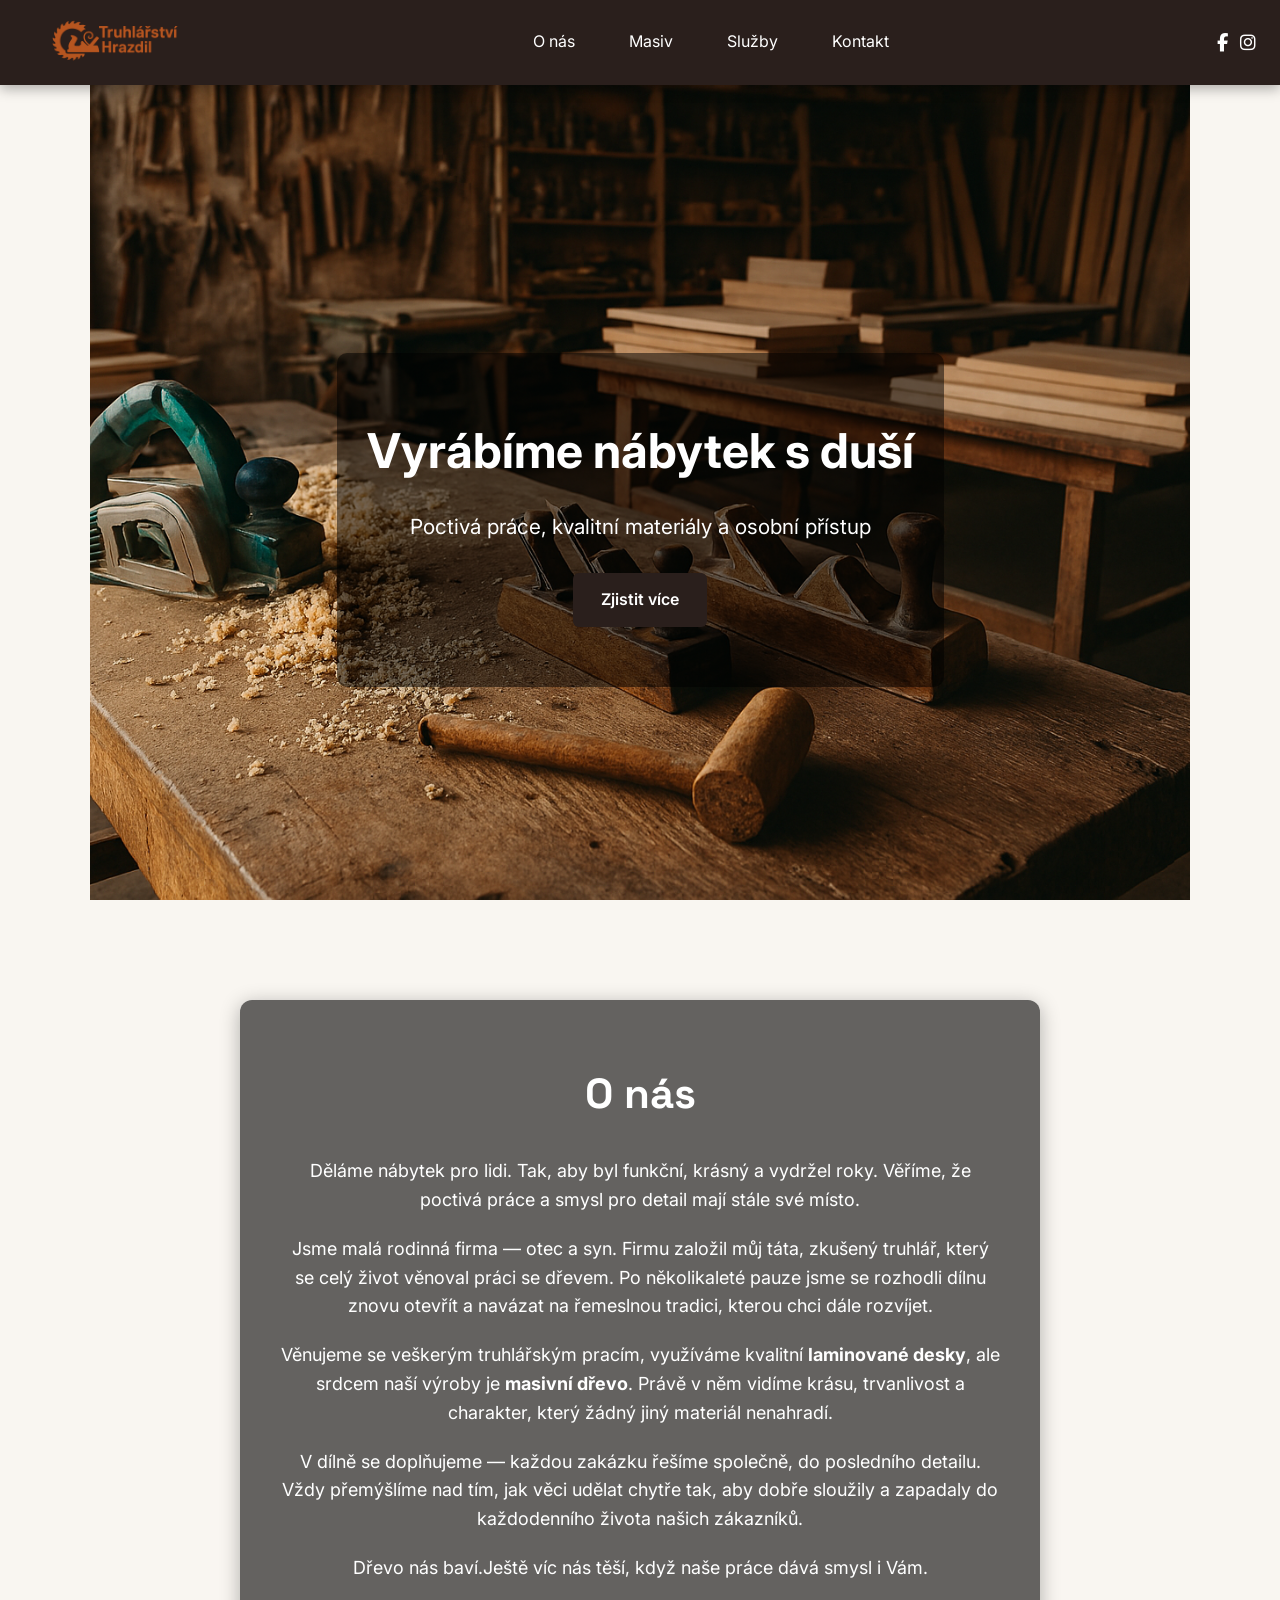
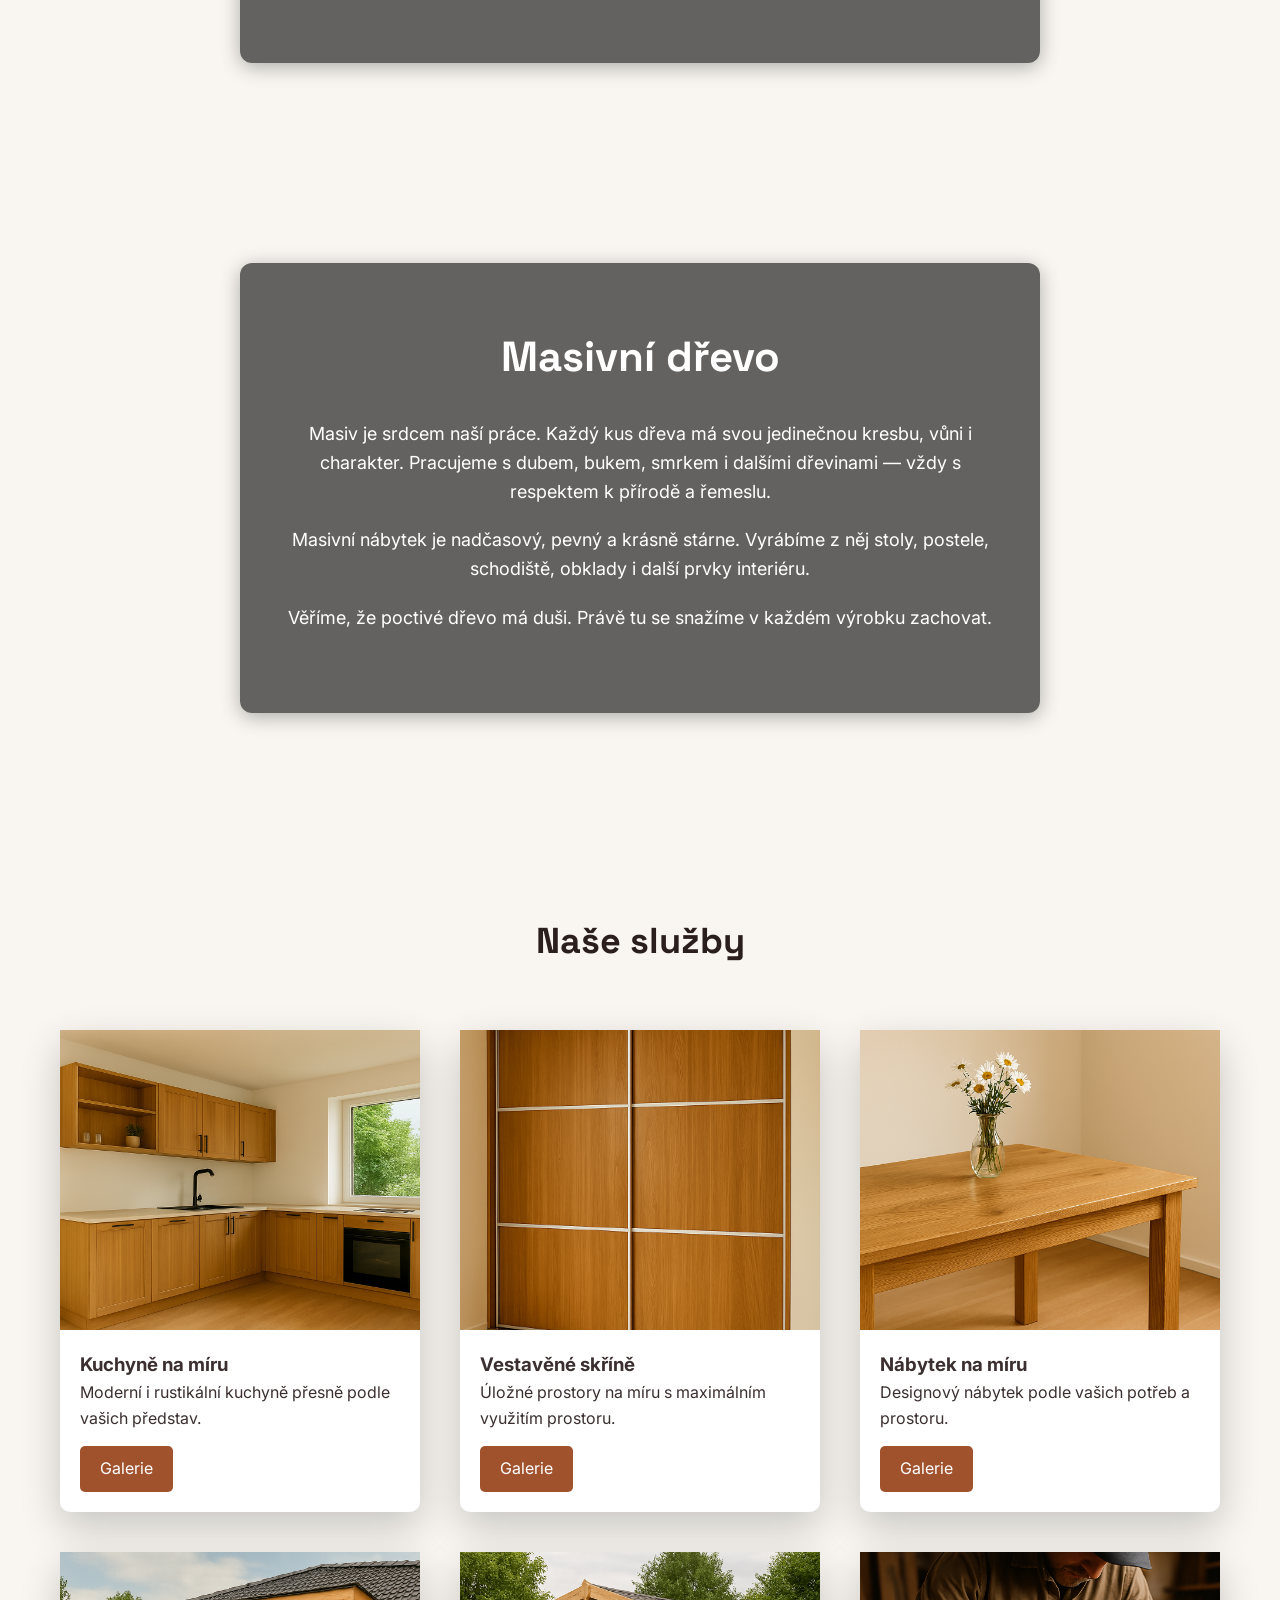
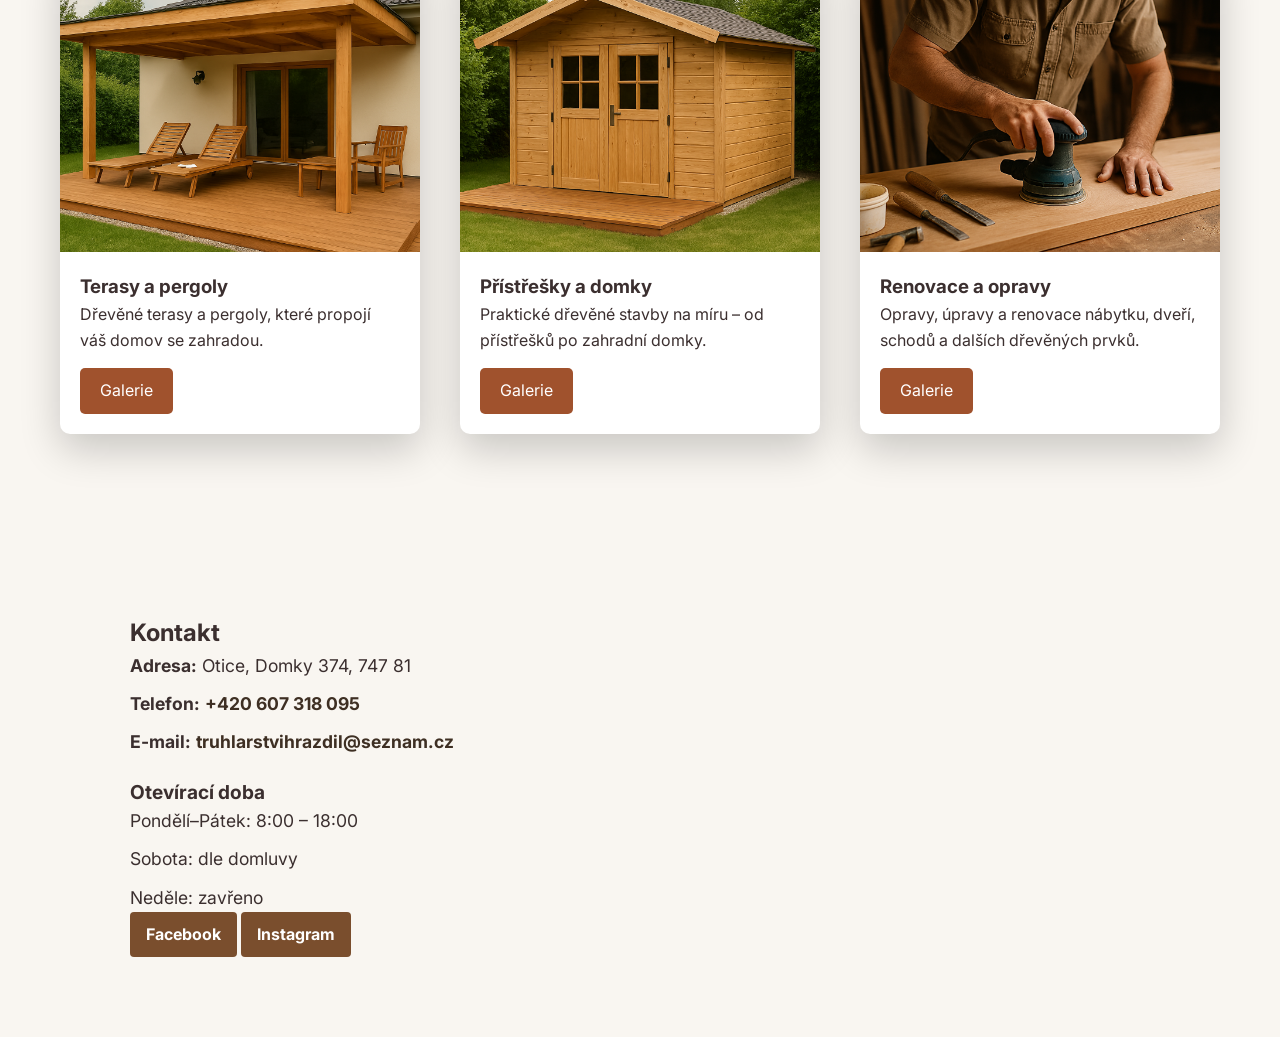
<file: index.html>
<!DOCTYPE html>
<html lang="cs">
<head>
  <meta charset="UTF-8" />
  <meta name="viewport" content="width=device-width, initial-scale=1.0" />
  <title>Truhlářství Hrazdil</title>
  <link rel="stylesheet" href="style.css">
  <link href="https://fonts.googleapis.com/css2?family=Inter:wght@400;600&family=Space+Grotesk:wght@500&display=swap" rel="stylesheet">
  <link href="https://fonts.googleapis.com/css2?family=Herr+Von+Muellerhoff&display=swap" rel="stylesheet">
  <link rel="stylesheet" href="https://cdnjs.cloudflare.com/ajax/libs/font-awesome/6.5.0/css/all.min.css">


  <style>
    * { margin: 0; padding: 0; box-sizing: border-box; }
    body {
      font-family: 'Inter', sans-serif;
      background-color: #f9f6f1;
      color: #3b2f2f;
      line-height: 1.6;
    }
    .hero {
      height: 100vh;
      display: flex;
      flex-direction: column;
      justify-content: center;
      align-items: center;
      padding: 0 20px;
      text-align: center;
      background: linear-gradient(to right, #f9f6f1, #f2ece4);
    }
    .hero h2 {
      font-family: 'Space Grotesk', sans-serif;
      font-size: 48px;
      margin-bottom: 20px;
      color: #2a1f1c;
    }
    .hero p {
      font-size: 20px;
      max-width: 600px;
      margin-bottom: 30px;
    }
    .btn {
      background-color: #2a1f1c;
      color: #fff;
      padding: 14px 28px;
      text-decoration: none;
      font-weight: 600;
      border-radius: 6px;
      transition: background 0.3s;
    }
    .btn:hover {
      background-color: #b87333;
    }
    section {
      padding: 100px 20px 60px;
      max-width: 1100px;
      margin: auto;
    }
    .section-title {
      font-family: 'Space Grotesk', sans-serif;
      font-size: 32px;
      margin-bottom: 40px;
      text-align: center;
      color: #2a1f1c;
    }
    .about-grid {
      display: grid;
      grid-template-columns: repeat(auto-fit, minmax(220px, 1fr));
      gap: 40px;
      text-align: center;
    }
    .about-grid div {
      font-size: 16px;
    }
    .about-grid h3 {
      margin: 10px 0;
      font-size: 18px;
      color: #2a1f1c;
    }
    .services {
      display: grid;
      grid-template-columns: repeat(auto-fit, minmax(260px, 1fr));
      gap: 30px;
    }
    .service {
      padding: 30px;
      border-radius: 8px;
      transition: background 0.3s;
    }
    .service:hover {
      background-color: #e8dfd3;
    }
    .masiv {
      background: url('wood.jpg') center/cover no-repeat;
      color: white;
      padding: 120px 20px;
      text-align: center;
      background-blend-mode: multiply;
      background-color: rgba(58, 44, 30, 0.85);
    }
    .masiv h2 {
      font-size: 36px;
      margin-bottom: 20px;
    }
    .masiv p {
      font-size: 18px;
      max-width: 700px;
      margin: auto;
    }
    .contact-grid {
      display: grid;
      grid-template-columns: 1fr 1fr;
      gap: 40px;
      flex-wrap: wrap;
    }
    form {
      display: grid;
      gap: 15px;
    }
    input, textarea, select {
      padding: 14px;
      border: 1px solid #ccc;
      border-radius: 6px;
      font-size: 16px;
      background-color: #fff;
      color: #3b2f2f;
    }
    button {
      background-color: #2a1f1c;
      color: white;
      padding: 14px;
      border: none;
      border-radius: 6px;
      font-weight: 600;
      cursor: pointer;
    }
    button:hover {
      background-color: #b87333;
    }
    footer {
      text-align: center;
      padding: 40px 20px;
      background: #f2ece4;
      font-size: 14px;
      color: #3b2f2f;
    }
    @media (max-width: 768px) {
      .contact-grid {
        grid-template-columns: 1fr;
      }
      .hero h2 {
        font-size: 36px;
      }
    }.btn-zjistit {
  display: inline-block;
  margin-top: 15px;
  padding: 10px 20px;
  background-color: #a0522d;
  color: #fff;
  text-decoration: none;
  border-radius: 5px;
  transition: background-color 0.3s ease;
}

.btn-zjistit:hover {
  background-color: #7a3e1f;
}

.fade-in {
  opacity: 0;
  transform: translateY(20px);
  transition: opacity 0.8s ease-out, transform 0.8s ease-out;
}

.fade-in.visible {
  opacity: 1;
  transform: translateY(0);
}

@media (max-width: 768px) {
  #onas {
    padding: 60px 15px;
  }

  #onas h2 {
    font-size: 28px;
  }

  #onas p {
    font-size: 16px;
  }
}

</style>
</head>
<script>
  window.addEventListener('load', () => {
    const hash = window.location.hash;
    if (hash === '#sluzby') {
      const target = document.querySelector(hash);
      if (target) {
        target.scrollIntoView({ behavior: 'smooth' });
      }
    }
  });
</script>

<body>
<div id="top"></div>

<header>
  <div class="header-row">
    <a href="#top" class="logo">
  <img src="logo-hrazdil.svg" alt="Logo" />
</a>


    <div class="social">
  <a href="https://www.facebook.com/profile.php?id=61576413437263" target="_blank" rel="noopener noreferrer">
    <i class="fab fa-facebook-f"></i>
  </a>
  <a href="https://www.instagram.com/truhlarstvihrazdil/" target="_blank" rel="noopener noreferrer">
    <i class="fab fa-instagram"></i>
  </a>
</div>

    <div class="hamburger">
      <span></span><span></span><span></span>
    </div>

    <nav class="main-nav">
      <ul class="nav-links">
        <li><a href="#onas">O nás</a></li>
        <li><a href="#masiv">Masiv</a></li>
        <li><a href="#sluzby">Služby</a></li>
        <li><a href="#kontakt">Kontakt</a></li>
      </ul>
    </nav>
  </div>
</header>








<section id="hero">
  <div class="hero-overlay">
    <h1>Vyrábíme nábytek s duší</h1>
    <p>Poctivá práce, kvalitní materiály a osobní přístup</p>
    <a href="#onas" class="btn">Zjistit více</a>
  </div>
</section>

  <section id="onas">
  <div class="onas-overlay">
    <h2>O nás</h2>
    <p>
      Děláme nábytek pro lidi. Tak, aby byl funkční, krásný a vydržel roky. Věříme, že poctivá práce a smysl pro detail mají stále své místo.
    </p>
    <p>
      Jsme malá rodinná firma — otec a syn. Firmu založil můj táta, zkušený truhlář, který se celý život věnoval práci se dřevem. Po několikaleté pauze jsme se rozhodli dílnu znovu otevřít a navázat na řemeslnou tradici, kterou chci dále rozvíjet.
    </p>
    <p>
      
Věnujeme se veškerým truhlářským pracím, využíváme kvalitní <b>laminované desky</b>, ale srdcem naší výroby je <b>masivní dřevo</b>.


 Právě v něm vidíme krásu, trvanlivost a charakter, který žádný jiný materiál nenahradí.
    </p>
    <p>
      V dílně se doplňujeme —  každou zakázku řešíme společně, do posledního detailu. Vždy přemýšlíme nad tím, jak věci udělat chytře tak, aby dobře sloužily a zapadaly do každodenního života našich zákazníků.
    </p>
    <p>
      Dřevo nás baví.Ještě víc nás těší, když naše práce dává smysl i Vám.
    </p>
    

  </div>
</section>



<section id="masiv">
  <div class="masiv-overlay">
    <h2>Masivní dřevo</h2>
    <p>
      Masiv je srdcem naší práce. Každý kus dřeva má svou jedinečnou kresbu, vůni i charakter.
      Pracujeme s dubem, bukem, smrkem i dalšími dřevinami — vždy s respektem k přírodě a řemeslu.
    </p>
    <p>
      Masivní nábytek je nadčasový, pevný a krásně stárne. Vyrábíme z něj stoly, postele, schodiště, obklady i další prvky interiéru.
    </p>
    <p>
      Věříme, že poctivé dřevo má duši. Právě tu se snažíme v každém výrobku zachovat.
    </p>
  </div>
</section>



<!-- STYLY -->
<style>
  .sluzba-img {
    width: 100%;
    height: 300px;
    object-fit: cover;
    display: block;
    transition: transform 0.3s ease;
  }

  .sluzba-img:hover {
    transform: scale(1.03);
  }

  .sluzba-box {
    opacity: 0;
    transform: scale(0.95);
    transition: all 0.8s ease-out;
    box-shadow: 0 15px 40px rgba(0, 0, 0, 0.2);
    border-radius: 10px;
    background-color: #fff;
  }

  .sluzba-box.visible {
    opacity: 1;
    transform: scale(1);
  }

  .sluzba-text {
    padding: 20px;
    transition: all 0.3s ease;
  }

  .sluzba-text:hover h3 {
    color: #a0522d;
    transform: scale(1.05);
    transition: all 0.3s ease;
  }

  .sluzba-text:hover p {
    color: #555;
    font-weight: bold;
    transition: all 0.3s ease;
  }
</style>

<!-- SEKCE SLUŽEB -->
<section id="sluzby" style="padding: 100px 20px; max-width: 1200px; margin: auto;">
  <h2 style="text-align: center; font-family: 'Space Grotesk', sans-serif; font-size: 36px; margin-bottom: 60px; color: #2a1f1c;">Naše služby</h2>
  <div style="display: grid; grid-template-columns: repeat(auto-fit, minmax(300px, 1fr)); gap: 40px;">

    <div class="sluzba-box">
      <img src="kuchyne.png" alt="Vestavěné skříně" class="sluzba-img">
      <div class="sluzba-text">
        <h3>Kuchyně na míru</h3>
        <p>Moderní i rustikální kuchyně přesně podle vašich představ.</p>
        <a href="galerie.html" class="btn-zjistit">Galerie</a>
      </div>
    </div>

    <div class="sluzba-box">
      <img src="vestavena skrin.png" alt="Vestavěné skříně" class="sluzba-img">
      <div class="sluzba-text">
        <h3>Vestavěné skříně</h3>
        <p>Úložné prostory na míru s maximálním využitím prostoru.</p>
        <a href="galerie.html" class="btn-zjistit">Galerie</a>
      </div>
    </div>

    <div class="sluzba-box">
      <img src="nabytek na miru.png" alt="Nábytek na míru" class="sluzba-img">
      <div class="sluzba-text">
        <h3>Nábytek na míru</h3>
        <p>Designový nábytek podle vašich potřeb a prostoru.</p>
        <a href="galerie.html" class="btn-zjistit">Galerie</a>
      </div>
    </div>

    <div class="sluzba-box">
      <img src="terasy a pergoly.png" alt="Terasy a pergoly" class="sluzba-img">
      <div class="sluzba-text">
        <h3>Terasy a pergoly</h3>
        <p>Dřevěné terasy a pergoly, které propojí váš domov se zahradou.</p>
        <a href="galerie.html" class="btn-zjistit">Galerie</a>
      </div>
    </div>

    <div class="sluzba-box">
      <img src="domky.png" alt="Přístřešky a domky" class="sluzba-img">
      <div class="sluzba-text">
        <h3>Přístřešky a domky</h3>
        <p>Praktické dřevěné stavby na míru – od přístřešků po zahradní domky.</p>
        <a href="galerie.html" class="btn-zjistit">Galerie</a>
      </div>
    </div>

    <div class="sluzba-box">
      <img src="renovace a opravy.png" alt="Renovace a opravy" class="sluzba-img">
      <div class="sluzba-text">
        <h3>Renovace a opravy</h3>
        <p>Opravy, úpravy a renovace nábytku, dveří, schodů a dalších dřevěných prvků.</p>
        <a href="galerie.html" class="btn-zjistit">Galerie</a>

      </div>
    </div>

  </div>
</section>

<!-- ANIMACE PŘI SCROLLOVÁNÍ -->
<script>
  const boxes = document.querySelectorAll('.sluzba-box');

  const observer = new IntersectionObserver(entries => {
    entries.forEach((entry, index) => {
      if (entry.isIntersecting) {
        setTimeout(() => {
          entry.target.classList.add('visible');
        }, index * 150); // zpoždění mezi boxy
        observer.unobserve(entry.target);
      }
    });
  }, { threshold: 0.1 });

  boxes.forEach(box => observer.observe(box));
</script>




 <section id="kontakt">
  <div class="kontakt-container">
    <div class="kontakt-info">
      <h2>Kontakt</h2>
      <ul>
        <li><strong>Adresa:</strong> Otice, Domky 374, 747 81</li>
        <li><strong>Telefon:</strong> <a href="tel:+607 318 095">+420 607 318 095</a></li>
        <li><strong>E-mail:</strong> <a>truhlarstvihrazdil@seznam.cz</a></li>
      </ul>

      <div class="oteviraci-doba">
        <h3>Otevírací doba</h3>
        <ul>
          <li>Pondělí–Pátek: 8:00 – 18:00</li>
          <li>Sobota: dle domluvy</li>
          <li>Neděle: zavřeno</li>
        </ul>
      </div>

      <div class="social-buttons">
        <a href="hhttps://www.facebook.com/profile.php?id=61576413437263" target="_blank" class="social fb">Facebook</a>
        <a href="https://www.instagram.com/truhlarstvihrazdil/" target="_blank" class="social ig">Instagram</a>
      </div>
    </div>

    <div class="kontakt-mapa">
      <iframe
        src="https://www.google.com/maps/embed?pb=!1m18!1m12!1m3!1d2562.123456789!2d17.8717939!3d49.9191752!2m3!1f0!2f0!3f0!3m2!1i1024!2i768!4f13.1!3m3!1m2!1s0x4713d82dc7271929%3A0x3bb29ec05153c7e9!2sDomky%20374%2C%20747%2081%20Otice!5e0!3m2!1scs!2scz!4v1704560000000!5m2!1scs!2scz" 
        width="100%" height="300" style="border:0;" allowfullscreen="" loading="lazy">
      </iframe>
    </div>
  </div>
</section>


<style>
  .fade-in {
    opacity: 0;
    transform: translateY(20px);
    transition: opacity 0.8s ease-out, transform 0.8s ease-out;
  }

  .fade-in.visible {
    opacity: 1;
    transform: translateY(0);
  }

  /* Zabrání automatickému scrollu na #sluzby při načtení s kotvou */
  #sluzby:target {
    scroll-margin-top: 100vh;
  }
</style>

<script>
  document.addEventListener('DOMContentLoaded', () => {
    // Smooth scroll pro všechny odkazy na ID
    document.querySelectorAll('a[href^="#"]').forEach(link => {
      link.addEventListener('click', function(e) {
        const targetId = this.getAttribute('href').substring(1);
        const target = document.getElementById(targetId);
        if (target) {
          e.preventDefault();
          target.scrollIntoView({ behavior: 'smooth' });
        }
      });
    });

    // Hamburger toggle
    const hamburger = document.querySelector('.hamburger');
    const navLinks = document.querySelector('.nav-links');

    if (hamburger && navLinks) {
      hamburger.addEventListener('click', () => {
        navLinks.classList.toggle('active');
      });

      navLinks.querySelectorAll('a').forEach(link => {
        link.addEventListener('click', () => {
          navLinks.classList.remove('active');
        });
      });
    }

    // Animace pro .sluzba-box
    const boxes = document.querySelectorAll('.sluzba-box');
    const boxObserver = new IntersectionObserver((entries) => {
      entries.forEach((entry, i) => {
        if (entry.isIntersecting) {
          setTimeout(() => {
            entry.target.classList.add('visible');
          }, i * 150);
          boxObserver.unobserve(entry.target);
        }
      });
    }, { threshold: 0.1 });
    boxes.forEach(box => boxObserver.observe(box));

    // Animace pro sekce #onas a #masiv
    const sekce = document.querySelectorAll('#onas, #masiv, .onas-overlay, .masiv-overlay');
    const sekceObserver = new IntersectionObserver((entries) => {
      entries.forEach(entry => {
        if (entry.isIntersecting) {
          entry.target.classList.add('visible');
          sekceObserver.unobserve(entry.target);
        }
      });
    }, { threshold: 0.2 });
    sekce.forEach(el => sekceObserver.observe(el));
  });

  // Scroll na sekci podle URL parametru
  window.addEventListener("load", function () {
    const urlParams = new URLSearchParams(window.location.search);
    const sekceParam = urlParams.get("sekce");

    if (sekceParam === "sluzby" && performance.navigation.type !== 1) {
      const target = document.getElementById("sluzby");
      if (target) {
        target.scrollIntoView({ behavior: "smooth" });
      }
    }
  });
  </script>
</body>
</html>
</file>
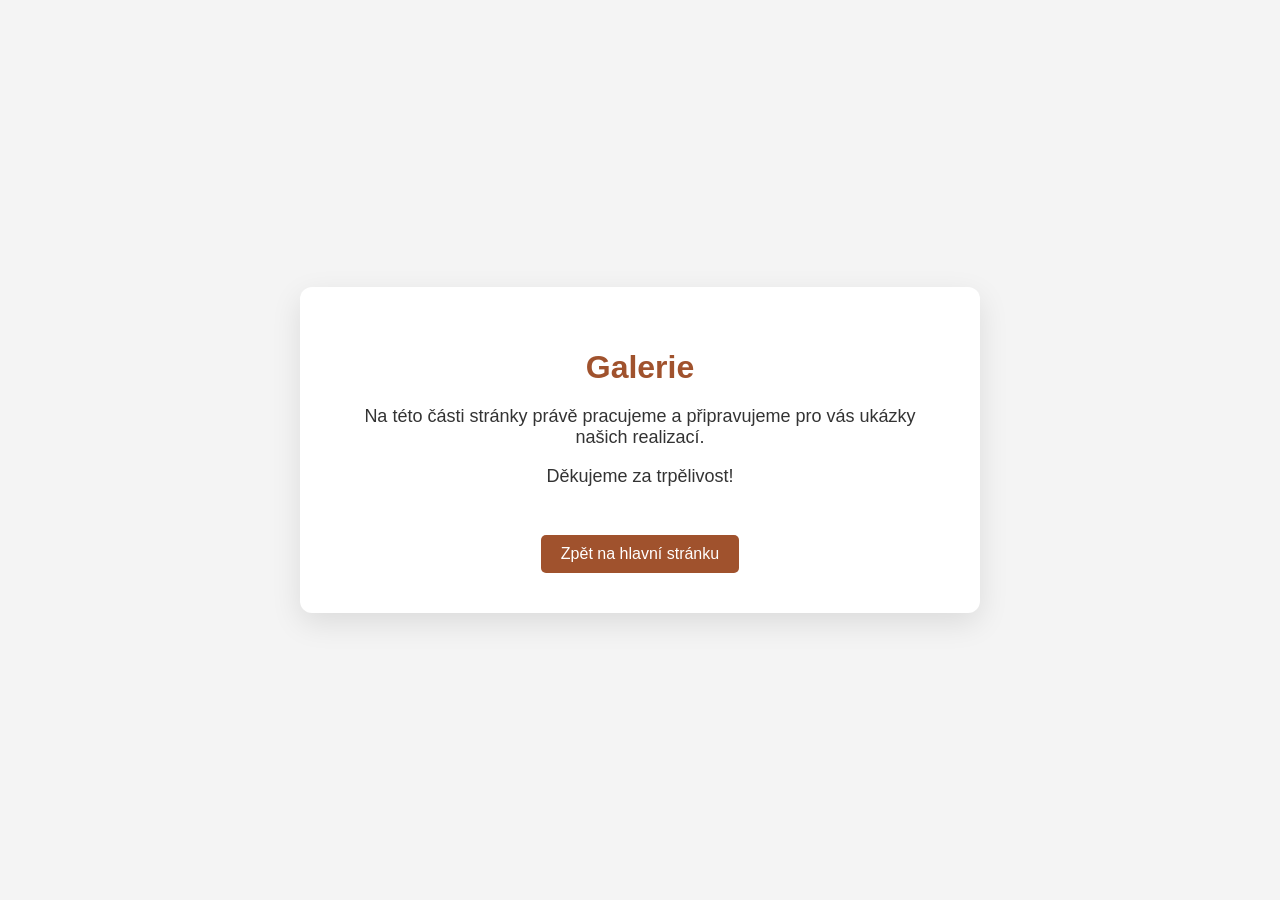
<file: galerie.html>
<!DOCTYPE html>
<html lang="cs">
<head>
  <meta charset="UTF-8">
  <meta name="viewport" content="width=device-width, initial-scale=1">
  <title>Galerie | WEB firma</title>
  <style>
    body {
      margin: 0;
      font-family: 'Segoe UI', sans-serif;
      background-color: #f4f4f4;
      display: flex;
      align-items: center;
      justify-content: center;
      height: 100vh;
      text-align: center;
    }

    .container {
      max-width: 600px;
      padding: 40px;
      background-color: #fff;
      border-radius: 12px;
      box-shadow: 0 10px 30px rgba(0, 0, 0, 0.1);
    }

    h1 {
      color: #a0522d;
      margin-bottom: 20px;
    }

    p {
      color: #333;
      font-size: 18px;
    }

    .btn-zpet {
      display: inline-block;
      margin-top: 30px;
      padding: 10px 20px;
      background-color: #a0522d;
      color: #fff;
      text-decoration: none;
      border-radius: 5px;
      transition: background-color 0.3s ease;
    }

    .btn-zpet:hover {
      background-color: #7a3e1f;
    }
  </style>
</head>
<body>
  <div class="container">
    <h1>Galerie</h1>
    <p>Na této části stránky právě pracujeme a připravujeme pro vás ukázky našich realizací.</p>
    <p>Děkujeme za trpělivost!</p>
    <a href="index.html?sekce=sluzby" class="btn-zpet">Zpět na hlavní stránku</a>
  </div>
</body>
</html>
</file>
<file: style.css>
:root {
  --brown: #7a4e2d;
  --cream: #f3e9d7;
  --white: #ffffff;
  --dark: #2b2b2b;
}

body {
  margin: 0;
  font-family: Arial, sans-serif;
  background: var(--cream);
  color: var(--dark);
}

html {
  scroll-behavior: smooth;
}

#onas,
#sluzby,
#masiv,
#kontakt {
  scroll-margin-top: 80px;
}

/* === HLAVIČKA === */
header {
  position: fixed;
  top: 0;
  width: 100%;
  background: #2a1f1c;
  z-index: 1000;
  box-shadow: 0 4px 12px rgba(0, 0, 0, 0.3);
}

.header-row {
  display: grid;
  grid-template-columns: auto 1fr auto;
  align-items: center;
  height:  85px;
  padding: 0 24px;
  gap: 24px;
}

.logo {
  grid-column: 1;
}

.logo img {
  height: 65px;
  margin-top: -20px;
}

.main-nav {
  grid-column: 2;
  justify-self: center;
  margin-top: -180px ;
}

.nav-links {
  display: flex;
  gap: 30px;
  list-style: none;
  margin: 0;
  padding: 0;
}

.nav-links a {
  color: white;
  text-decoration: none;
  font-size: 16px;
  padding: 8px 12px;
}

.nav-links a:hover {
  color: #ffcc00;
}

.social {
  grid-column: 3;
  display: flex;
  justify-content: flex-end;
  gap: 12px;
  margin-top: -20px;
  }

.social a {
  color: white;
  font-size: 18px;
  text-decoration: none;
  transition: color 0.3s ease;
}

.social a:hover {
  color: #ffcc00;
  }

.hamburger {
  display: none;
  flex-direction: column;
  gap: 5px;
  cursor: pointer;
  align-items: center;
  box-sizing: border-box;
}

.hamburger span {
  display: block;
  width: 24px;
  height: 2px;
  background: white;
}
@media (min-width: 769px) {
  .logo img {
    height: 120px; /* větší logo pro desktop */
  }
}


/* === MOBILNÍ VERZE === */
@media (max-width: 768px) {
  .header-row {
  display: grid;
  grid-template-columns: 1fr auto 1fr;
  grid-template-rows: auto auto;
  grid-template-areas:
    "logo social hamburger"
    "nav nav nav";
    height: auto; /* umožní přizpůsobení výšky obsahu */
    align-items: center;
    padding: 10px 16px; /* přidá trochu prostoru kolem */
    height: 80px;
}


  .logo {
    grid-area: logo;
    justify-self: start;
    height: 60px;
    max-height: none;
    width: auto;
    display: block;
    margin-top: 10px;
  }
.logo img {
  height: 90px;
  }
  .social {
    grid-area: social;
    margin-left: -5px;
    margin-top: 2px;
  }

  .hamburger {
    grid-area: hamburger;
    display: flex;
    align-items: flex-end;
    justify-self: end;
    margin-top: -8px;
  }

  .main-nav {
    grid-area: nav;
    display: flex;
    justify-content: center;
    padding: 0 16px;
  }

  .nav-links {
    display: none;
    flex-direction: column;
    background: #2a1f1c;
    padding: 16px;
    gap: 12px;
    border-radius: 6px;
    box-shadow: 0 4px 12px rgba(0, 0, 0, 0.3);
    width: 160px;
    margin-top: 8px;
    position: absolute;
    top: 100%;
    right: 16px;
    z-index: 999;
  }

  .nav-links.active {
    display: flex !important;
  }

  .nav-links a {
    color: white;
    text-decoration: none;
    font-size: 16px;
    padding: 6px 10px;
  }

  .main-nav ul {
    flex-direction: column;
    gap: 12px;
    align-items: center;
  }

  .sluzba-box {
    padding: 16px;
  }

  .sluzba-img {
    width: 100%;
    height: auto;
  }

  .btn-zjistit {
    display: inline-block;
    margin-top: 10px;
    font-size: 16px;
    padding: 10px 16px;
  }
}

@media (max-width: 480px) {
  .main-nav ul {
    gap: 8px;
    font-size: 16px;
  }

  .btn-zjistit {
    width: 100%;
    text-align: center;
  }

  .sluzba-text h3 {
    font-size: 20px;
  }

  .sluzba-text p {
    font-size: 14px;
  }
}

/* === HERO === */
#hero {
  height: 100vh;
  background-image: url('dilna.png');
  background-size: cover;
  background-position: center;
  background-attachment: fixed;
  display: flex;
  align-items: center;
  justify-content: center;
  text-align: center;
  position: relative;
  color: white;
  padding-top: 200px;
}

.hero-overlay {
  background-color: rgba(0, 0, 0, 0.5);
  padding: 60px 30px;
  border-radius: 10px;
  max-width: 800px;
}

.hero-overlay h1 {
  font-size: 3rem;
  margin-bottom: 20px;
}

.hero-overlay p {
  font-size: 1.3rem;
  margin-bottom: 30px;
}

.btn {
  display: inline-block;
  padding: 12px 30px;
  background-color: #ffffff;
  color: #000;
  text-decoration: none;
  font-weight: bold;
  border-radius: 5px;
  transition: background-color 0.3s ease;
}

.btn:hover {
  background-color: #f0f0f0;
}

/* === SEKCE === */
.section {
  padding: 60px 40px;
  background: var(--cream);
}

.section h2 {
  font-size: 32px;
  margin-bottom: 20px;
  color: var(--brown);
}

/* === SLUŽBY === */
.services .service-list {
  display: grid;
  grid-template-columns: repeat(auto-fit, minmax(250px, 1fr));
  gap: 30px;
}

#sluzby {
  background-color: #f9f6f1;
  scroll-margin-top: 80px;
  padding: 100px 20px;
}

.service-item {
  background: var(--white);
  padding: 20px;
  border-radius: 8px;
  border-left: 5px solid var(--brown);
}

.btn-Galerie {
  position: relative;
  z-index: 10;
}

.sluzba-img {
  pointer-events: none;
}


/* === KONTAKT === */
#kontakt {
  padding: 80px 40px;
  background-color: #f9f6f1;
}

.kontakt-container {
  display: flex;
  flex-wrap: wrap;
  gap: 40px;
  justify-content: space-between;
  align-items: flex-start;
}

.kontakt-info {
  flex: 1 1 300px;
}

.kontakt-info ul {
  list-style: none;
  padding: 0;
  margin: 0 0 20px 0;
}

.kontakt-info li {
  margin-bottom: 10px;
  font-size: 1.1rem;
}

.kontakt-info a {
  color: #3e2f23;
  text-decoration: none;
  font-weight: bold;
}

.kontakt-info a:hover {
  text-decoration: underline;
}

.oteviraci-doba h3 {
  margin-top: 20px;
  font-size: 1.2rem;
}

.oteviraci-doba ul {
  list-style: none;
  padding: 0;
  margin: 0;
}

.social-buttons a {
  display: inline-flex;
  align-items: center;
  gap: 8px;
  padding: 10px 16px;
  background-color: var(--brown);
  color: #fff;
  border-radius: 4px;
  text-decoration: none;
  font-weight: bold;
  font-size: 16px;
  transition: background-color 0.3s ease;
}

.social-buttons a:hover {
  background-color: #5a3f2a;
}

.kontakt-mapa {
  flex: 1 1 400px;
  min-height: 300px;
}

/* === PATIČKA === */
.footer {
  text-align: center;
  padding: 20px;
  background: var(--brown);
  color: var(--white);
}

/* === O NÁS & MASIV === */
#onas,
#masiv {
  background-image: url('dilna.png');
  background-size: cover;
  background-position: center;
  background-attachment: fixed;
  padding: 100px 40px;
  color: white;
  position: relative;
}

.onas-overlay,
.masiv-overlay {
  max-width: 800px;
  margin: 0 auto;
  background-color: rgba(0, 0, 0, 0.6);
  padding: 60px 40px;
  border-radius: 12px;
  text-align: center;
  box-shadow: 0 4px 20px rgba(0, 0, 0, 0.3);
  opacity: 0;
  filter: blur(10px);
  transform: translateY(30px);
  transition: all 0.8s ease;
}

.onas-overlay.visible,
.masiv-overlay.visible {
  opacity: 1;
  filter: blur(0);
  transform: translateY(0);
}

#onas h2,
#masiv h2 {
  font-size: 42px;
  margin-bottom: 30px;
  font-family: 'Space Grotesk', sans-serif;
}

#onas p,
#masiv p {
  font-size: 18px;
  line-height: 1.6;
  margin-bottom: 20px;
}

/* === PODPIS === */
.podpis {
  font-family: 'Herr Von Muellerhoff', cursive !important;
  font-size: 20px !important;
  transform: scale(2);
  display: inline-block;
  transform-origin: right center;
  color: rgb(162, 197, 216);
  margin-top: 40px;
  line-height: 1;
  text-align: right;
}

/* === PATIČKA === */
.footer {
  text-align: center;
  padding: 20px;
  background: var(--brown);
  color: var(--white);
}

/* === DOLADĚNÍ PRO SEKCE === */
.section {
  padding: 60px 40px;
  background: var(--cream);
}

.section h2 {
  font-size: 32px;
  margin-bottom: 20px;
  color: var(--brown);
}

#sluzby {
  background-color: #f9f6f1;
  scroll-margin-top: 80px;
  padding: 100px 20px;
}

.services .service-list {
  display: grid;
  grid-template-columns: repeat(auto-fit, minmax(250px, 1fr));
  gap: 30px;
}

.service-item {
  background: var(--white);
  padding: 20px;
  border-radius: 8px;
  border-left: 5px solid var(--brown);
}

.btn-Galerie {
  position: relative;
  z-index: 10;
}

.sluzba-img {
  pointer-events: none;
  width: 100%;
  height: auto;
}

.btn-zjistit {
  display: inline-block;
  margin-top: 10px;
  font-size: 16px;
  padding: 10px 16px;
  background-color: var(--brown);
  color: white;
  text-decoration: none;
  border-radius: 4px;
  transition: background-color 0.3s ease;
}

.btn-zjistit:hover {
  background-color: #5a3f2a;
}
/* === KONTAKT === */
#kontakt {
  padding: 80px 40px;
  background-color: #f9f6f1;
}

.kontakt-container {
  display: flex;
  flex-wrap: wrap;
  gap: 40px;
  justify-content: space-between;
  align-items: flex-start;
}

.kontakt-info {
  flex: 1 1 300px;
}

.kontakt-info ul {
  list-style: none;
  padding: 0;
  margin: 0 0 20px 0;
}

.kontakt-info li {
  margin-bottom: 10px;
  font-size: 1.1rem;
}

.kontakt-info a {
  color: #3e2f23;
  text-decoration: none;
  font-weight: bold;
}

.kontakt-info a:hover {
  text-decoration: underline;
}

.oteviraci-doba h3 {
  margin-top: 20px;
  font-size: 1.2rem;
}

.oteviraci-doba ul {
  list-style: none;
  padding: 0;
  margin: 0;
}

.social-buttons a {
  display: inline-flex;
  align-items: center;
  gap: 8px;
  padding: 10px 16px;
  background-color: var(--brown);
  color: #fff;
  border-radius: 4px;
  text-decoration: none;
  font-weight: bold;
  font-size: 16px;
  transition: background-color 0.3s ease;
}

.social-buttons a:hover {
  background-color: #5a3f2a;
}

.kontakt-mapa {
  flex: 1 1 400px;
  min-height: 300px;
}

/* === MEDIA QUERIES === */
@media (max-width: 768px) {
  .sluzba-box {
    padding: 16px;
  }

  .btn-zjistit {
    display: inline-block;
    margin-top: 10px;
    font-size: 16px;
    padding: 10px 16px;
  }

  .main-nav ul {
    flex-direction: column;
    gap: 12px;
    align-items: center;
  }

  .sluzba-img {
    width: 100%;
    height: auto;
  }
}

@media (max-width: 480px) {
  .main-nav ul {
    gap: 8px;
    font-size: 16px;
  }

  .btn-zjistit {
    width: 100%;
    text-align: center;
  }

  .sluzba-text h3 {
    font-size: 20px;
  }

  .sluzba-text p {
    font-size: 14px;
  }
}
</file>
